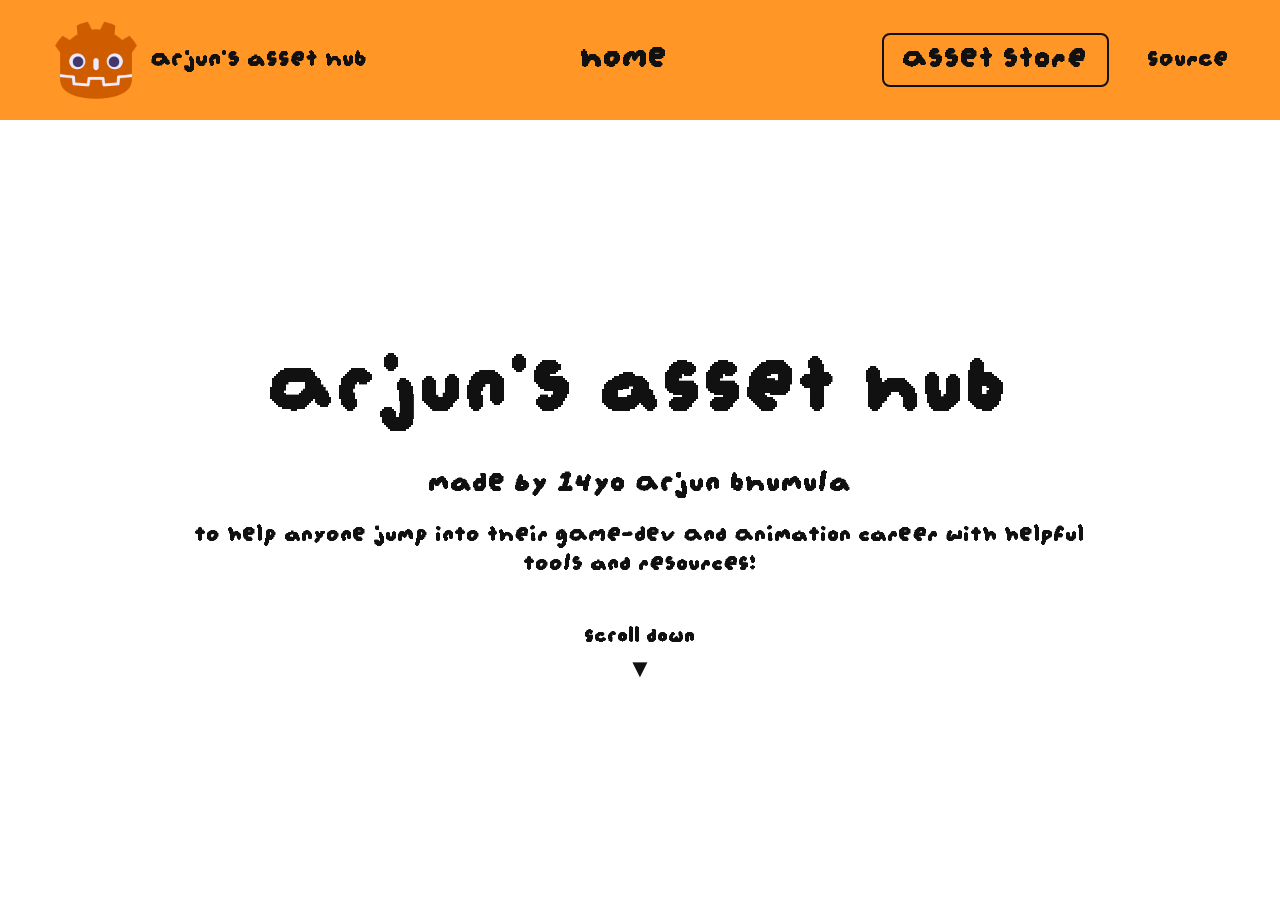
<file: index.html>
<!DOCTYPE html>
<html>

<head>
    <title>Arjun's Asset Hub</title>
    <meta name="viewport" content="width=device-width, initial-scale=1.0">
    <link rel="stylesheet" href="styles.css">
    <link rel="icon" href="assets/logo.png" alt="logo">
</head>

<body>
    <nav>
        <a class="brand" href="index.html">
            <img class="logo" src="assets/logo.png" alt="logo">
            Arjun's Asset Hub
        </a>

        <div class="nav-home">
            Home
            <!-- <span class="arrow">▼</span> -->
        </div>

        <div class="nav-links">
            <a class="nav-store" href="store.html">Asset Store</a>
            <a href="https://github.com/ar-bh/arjuns-asset-hub" target="_blank">Source</a>
            <!-- <a href="">Donate</a> -->
        </div>

    </nav>

    <div class="page-scroll">
       <section class="hero">
        <div class="hero-video" aria-hidden="true">
            <iframe id="hero-frame" title="" allow="autoplay; encrypted-media; picture-in-picture" referrerpolicy="strict-origin-when-cross-origin" playsinline webkit-playsinline></iframe>
        </div>
            <h1>Arjun's Asset Hub</h1>
            <p class="byline">made by 14yo Arjun Bhumula</p>
            <p class="mission">to help anyone jump into their game-dev and animation career with helpful tools and resources!</p>
            <a class="scroll" href="#featured">scroll down <br><span class="arrow">▼</span></a>
       </section>

        <section id="featured" class="featured">
            <h2 class="page-title">featured projects</h2>
            <div id="featured-list" class="card-list"></div>
        </section>
    </div>


    <script src="load-store.js"></script>
    <script>
    loadStore().then(function () {
        function youtubeId(url) {
            const match = (url || "").match(/[?&]v=([^&]+)/);
            return match ? match[1] : "";
        }

        const ids = [];
        for (const category of Object.values(store)) {
            for (const project of Object.values(category.projects)) {
                const id = youtubeId(project.video);
                if (id && ids.indexOf(id) === -1) ids.push(id);
            }
        }

        const quiet = window.matchMedia("(prefers-reduced-motion: reduce)").matches;
        const frame = document.getElementById("hero-frame");
        if (frame && ids.length && !quiet) {
            frame.src = "https://www.youtube-nocookie.com/embed/" + ids[0]
                + "?autoplay=1&mute=1&controls=0&rel=0&modestbranding=1&playsinline=1"
                + "&loop=1&fs=0&disablekb=1&iv_load_policy=3&enablejsapi=1"
                + "&origin=" + encodeURIComponent(window.location.origin)
                + "&playlist="
                + ids.join(",");

            function kickHero() {
                if (!frame.contentWindow) return;
                const send = function (func) {
                    frame.contentWindow.postMessage(JSON.stringify({
                        event: "command",
                        func: func,
                        args: []
                    }), "*");
                };
                send("mute");
                send("playVideo");
            }

            frame.addEventListener("load", function () {
                kickHero();
                setTimeout(kickHero, 400);
            });
            document.addEventListener("touchstart", kickHero, { once: true, passive: true });
            document.addEventListener("pointerdown", kickHero, { once: true });
        }

        const box = document.getElementById("featured-list");

        function addCard(label, href, image) {
            const card = document.createElement("a");
            card.className = "tile is-featured";
            const text = document.createElement("span");
            text.className = "tile-label";
            text.textContent = label;
            card.appendChild(text);
            card.href = href;
            if (image) {
                card.style.setProperty("--tile-image", "url('" + image + "')");
            }
            box.appendChild(card);
        }

        for (const categoryName of Object.keys(store)) {
            const projects = store[categoryName].projects;
            for (const project of Object.values(projects)) {
                if (!project.featured) continue;
                addCard(
                    project.name,
                    "project.html?category=" + encodeURIComponent(categoryName)
                        + "&name=" + encodeURIComponent(project.name),
                        project.image
                );
            }
        }
    });

    </script>

</body>


</html>
</file>
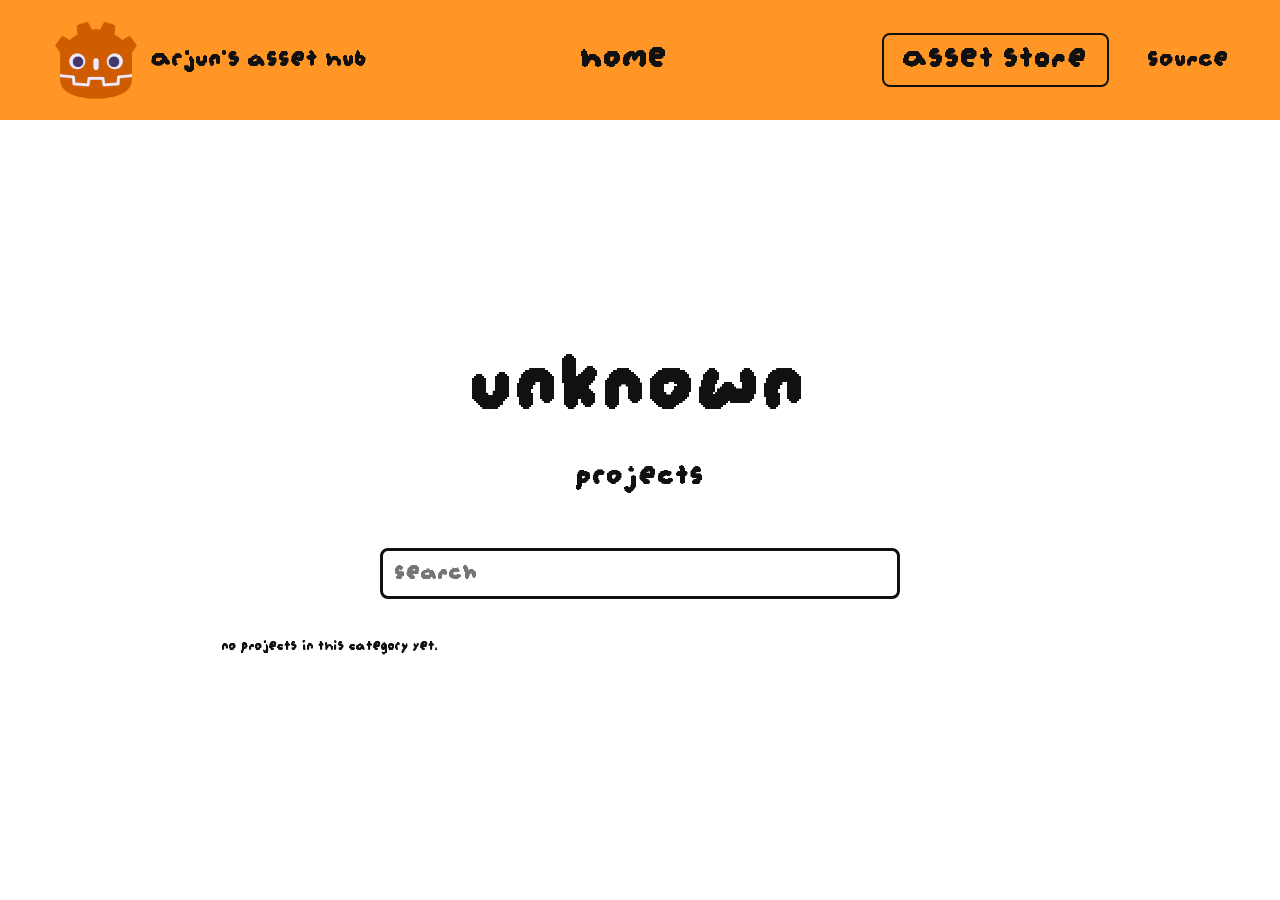
<file: category.html>
<!DOCTYPE html>
<html>
<head>
    <title>Category - Arjun's Asset Hub</title>
    <meta name="viewport" content="width=device-width, initial-scale=1.0">
    <link rel="stylesheet" href="styles.css">
    <link rel="icon" href="assets/logo.png" alt="logo">
</head>
<body>
    <nav>
        <a class="brand" href="index.html">
            <img class="logo" src="assets/logo.png" alt="logo">
            Arjun's Asset Hub
        </a>

        <div class="nav-home">
            <a href="index.html">Home</a>
        </div>

        <div class="nav-links">
            <a class="nav-store" href="store.html">Asset Store</a>
            <a href="https://github.com/ar-bh/arjuns-asset-hub" target="_blank">Source</a>
            <!-- <a href="">Donate</a> -->
        </div>

    </nav>

    <main>
        <h1 id="category-title" class="page-title"></h1>
        <p class="byline">projects</p>
        <input id="search" class="search" type="search" placeholder="search">
        <div id="projects" class="card-list"></div>
    </main>

    <script src="load-store.js"></script>
    <script>
    loadStore().then(function () {
        const params = new URLSearchParams(window.location.search);
        const categoryName = params.get("name");
        const category = store[categoryName];
        const projects = category ? category.projects : null;

        document.getElementById("category-title").textContent = categoryName || "Unknown";
        document.title = (categoryName || "Category") + " - Arjun's Asset Hub";

        const box = document.getElementById("projects");

        function addCard(label, href, image, extraClass) {
            const card = document.createElement(href ? "a": "div");
            card.className = "tile" + (extraClass ? " " + extraClass : "");
            const text = document.createElement("span");
            text.className = "tile-label";
            text.textContent = label;
            card.appendChild(text);
            if (href) {
                card.href = href;
            }
            if (image) {
                card.style.setProperty("--tile-image", "url('" + image + "')");
            }
            box.appendChild(card);
        }

        if (!projects) {
            box.textContent = "No projects in this category yet.";
        } else {
            const list = Object.values(projects).slice().sort(function (a, b) {
                return (b.featured ? 1 : 0) - (a.featured ? 1 : 0);
            });
            for (const project of list) {
                addCard(
                    project.name,
                    "project.html?category=" + encodeURIComponent(categoryName)
                    + "&name=" + encodeURIComponent(project.name),
                    project.image,
                    project.featured ? "is-featured" : ""
                )
            }

            const search = document.getElementById("search");
            search.oninput = function () {
                const q = search.value.toLowerCase().trim();
                box.querySelectorAll(".tile").forEach(function (tile) {
                    const name = tile.textContent.toLowerCase();
                    tile.style.display = !q || name.indexOf(q) !== -1 ? "" : "none";
                });
            };
        }
    });
    </script>


</body>

</html>
</file>
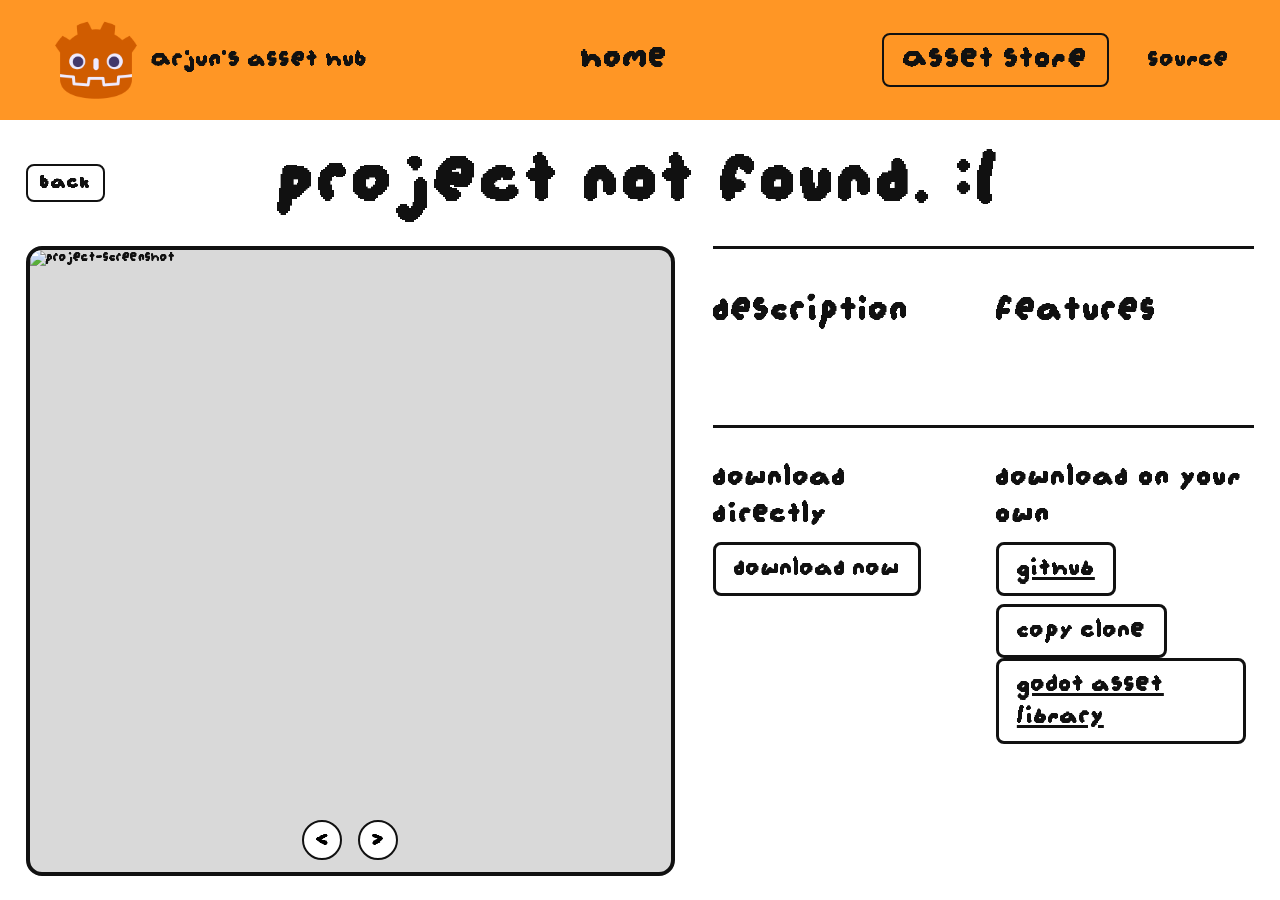
<file: project.html>
<!DOCTYPE html>
<html>
<head>
    <title>Project - Arjun's Asset Hub</title>
    <meta name="viewport" content="width=device-width, initial-scale=1.0">
    <link rel="stylesheet" href="styles.css">
    <link rel="icon" href="assets/logo.png" alt="logo">
</head>

<body>
    <nav>
        <a class="brand" href="index.html">
            <img class="logo" src="assets/logo.png" alt="logo">
            Arjun's Asset Hub
        </a>

        <div class="nav-home">
            <a href="index.html">Home</a>
        </div>
        <div class="nav-links">
            <a class="nav-store" href="store.html">Asset Store</a>
            <a href="https://github.com/ar-bh/arjuns-asset-hub" target="_blank">Source</a>
            <!-- <a href="">Donate</a> -->
        </div>
    </nav>

   <main class="project-page">
    <div class="project-head">
        <a id="back" class="back" href="store.html">back</a>
        <h1 id="project-title" class="page-title"></h1>
    </div>

    <div class="project-layout">
        <div class="gallery">
            <div class="gallery-stage">
                <img id="gallery-image" alt="project-screenshot">
                <iframe id="gallery-video" title="project video" allowfullscreen></iframe>
            </div>

            <div class="gallery-nav">
                <button id="prev" type="button">&lt;</button>
                <button id="next" type="button">&gt;</button>
            </div>

        </div>

        <div class="project-info">
            <div class="desc-features">
                <div>
                    <h2>Description</h2>
                    <p id="desc"></p>
                </div>

                <div>
                    <h2>Features</h2>
                    <ul id="features"></ul>
                </div>
            </div>

            <div class="download">
                <div>
                    <h2>Download directly</h2>
                    <button id="download-now" type="button">Download now</button>
                </div>
                <div>
                    <h2>Download on your own</h2>
                    <a id="link-git" target="_blank">GitHub</a>
                    <button type="button" id="copy-clone">copy clone</button>
                    <a id="link-lib" target="_blank">Godot Asset Library</a>
                </div>
            </div>
            <p id="private-note" class="private-note hidden"></p>
        </div>
    </div>
   </main>

    <div id="download-popup" class="popup hidden">
        <div class="popup-box">
            <p>Choose a file</p>
            <a id="link-zip">.zip</a>
            <button id="popup-close" type="button">close</button>
        </div>
    </div>

    <script src="load-store.js"></script>
    <script>
    loadStore().then(function () {
        const params = new URLSearchParams(window.location.search);
        const categoryName = params.get("category");
        const projectName = params.get("name");
        const project = store[categoryName] && store[categoryName].projects[projectName];

        if (!project) {
            document.getElementById("project-title").textContent = "Project not found. :(";
        } else {
            document.getElementById("project-title").textContent = project.name;
            document.title = project.name + " - Arjun's Asset Hub";
            document.getElementById("back").href = 
                "category.html?name=" + encodeURIComponent(categoryName);
            document.getElementById("desc").textContent = project.description;

            const list = document.getElementById("features");
            for (const item of project.features || []) {
                const li = document.createElement("li");
                li.textContent = item;
                list.appendChild(li);
            }

            const locked = project.private === "yes" || project.private === "true";
            const downloadBox = document.querySelector(".download");
            const note = document.getElementById("private-note");
            if (locked) {
                downloadBox.classList.add("hidden");
                note.classList.remove("hidden");
                note.textContent = project.privateText || "not for you";
            }

            function githubZip(url) {
                if (!url || url === "not yet") return "";
                return url.replace(/\.git$/, "") + "/archive/refs/heads/main.zip";
            }
            const downloadUrl = project.download || githubZip(project.github);

            const zip = document.getElementById("link-zip");
            zip.href = downloadUrl;
            const file = downloadUrl.split("?")[0].split("/").pop() || "file";
            const dot = file.lastIndexOf(".");
            zip.textContent = dot === -1 ? file : file.slice(dot);
            zip.setAttribute("download", file);

            const openBtn = document.getElementById("download-now");
            const popup = document.getElementById("download-popup");
            const closeBtn = document.getElementById("popup-close");

            if (!downloadUrl) {
                openBtn.style.display = "none";
            } else {
                openBtn.onclick = function () {
                    popup.classList.remove("hidden");
                };
                closeBtn.onclick = function () {
                    popup.classList.add("hidden");
                };
                popup.onclick = function (event) {
                    if (event.target === popup) {
                        popup.classList.add("hidden");
                    }
                };
            }

            const git = document.getElementById("link-git");
            git.href = project.github || "";
            if (!project.github || project.github == "not yet") git.style.display = "none";

            const cloneBtn = document.getElementById("copy-clone");
            if (!project.github || project.github === "not yet") {
                cloneBtn.style.display = "none";
            } else {
                cloneBtn.onclick = function () {
                    const url = project.github.replace(/\.git$/, "") + ".git";
                    navigator.clipboard.writeText("git clone " + url).then(function () {
                        cloneBtn.textContent = "copied";
                        setTimeout(function () {
                            cloneBtn.textContent = "copy clone";
                        }, 1200);
                    });
                };
            }

            const lib = document.getElementById("link-lib");
            lib.href = project.assetLib || "";
            if (!project.assetLib || project.assetLib == "not yet") lib.style.display = "none";

            const slides = (project.images && project.images.length)
                ? project.images.slice()
                : (project.image ? [project.image] : []);
            if (project.video) {
                slides.unshift(project.video);
            }

            let index = 0;
            const img = document.getElementById("gallery-image");
            const frame = document.getElementById("gallery-video");

            function youtubeId(url) {
                const match = url.match(/[?&]v=([^&]+)/);
                return match ? match[1] : "";
            }

            function showSlide() {
                const current = slides[index] || "";
                const id = youtubeId(current);

                if (id) {
                    img.style.display = "none";
                    frame.style.display = "block";
                    frame.src = "https://www.youtube.com/embed/" + id;
                } else {
                    frame.style.display = "none";
                    frame.src = "";
                    img.style.display = "block";
                    img.src = current;
                }
            }

            document.getElementById("prev").onclick = function () {
                if (!slides.length) return;
                index = (index - 1 + slides.length) % slides.length;
                showSlide()
            };
            document.getElementById("next").onclick = function () {
                if (!slides.length) return;
                index = (index + 1) % slides.length;
                showSlide();
            };
            showSlide();


        }

    });
    </script>


</body>

</html>
</file>
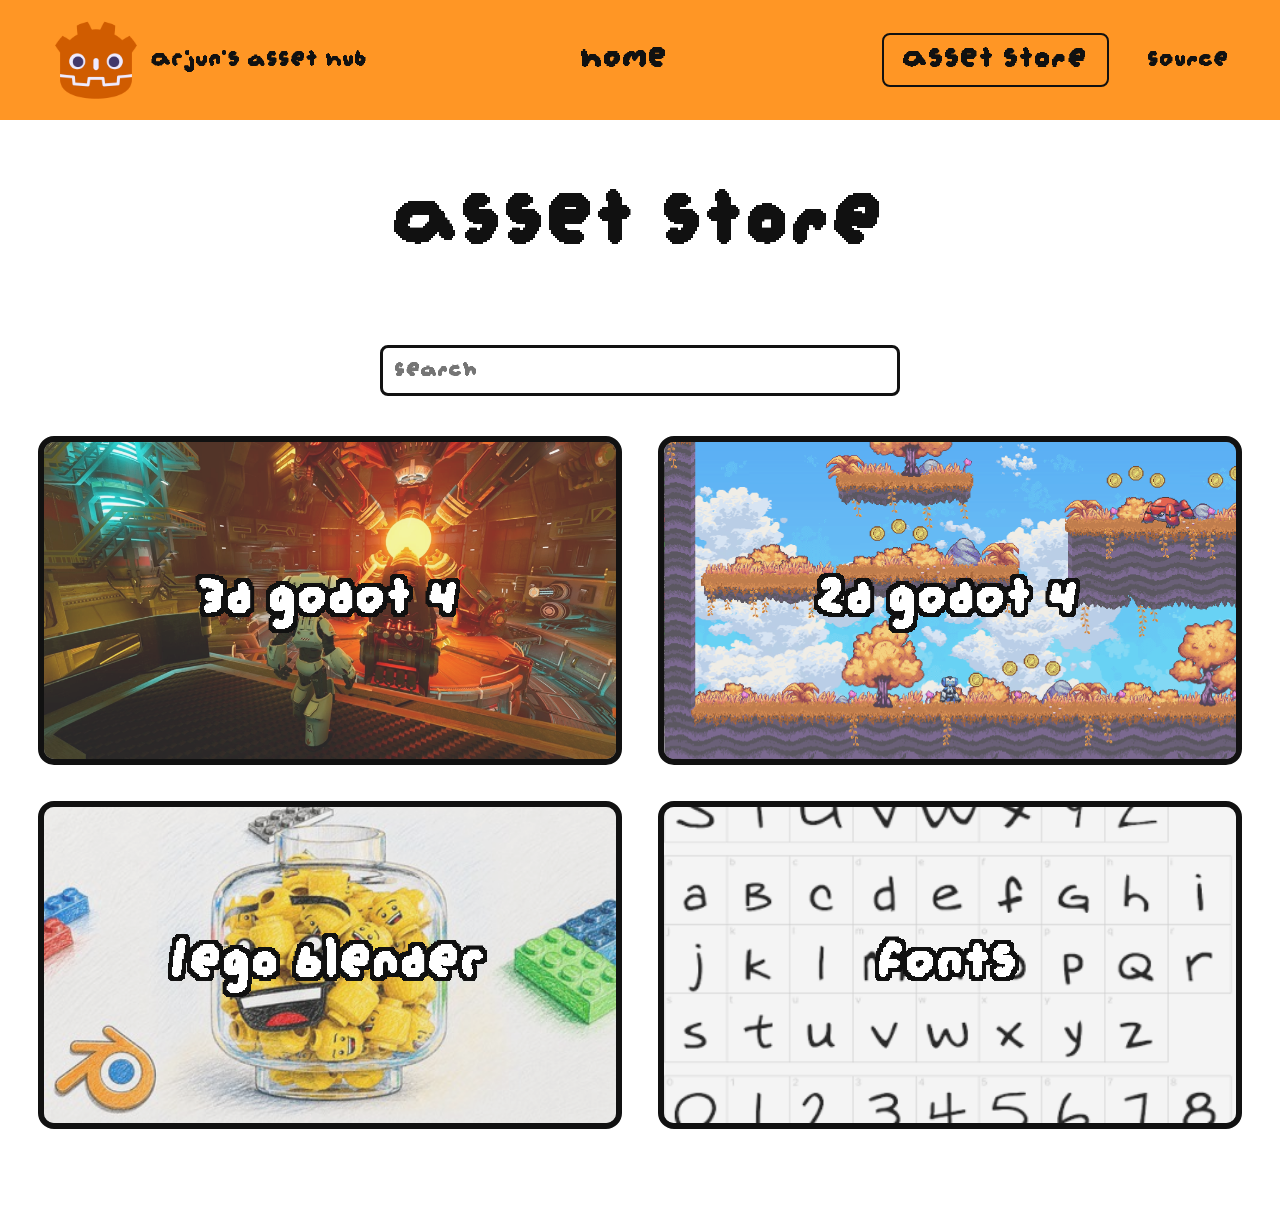
<file: store.html>
<!DOCTYPE html>
<html>
<head>
    <title>Asset Store - Arjun's Asset Hub</title>
    <meta name="viewport" content="width=device-width, initial-scale=1.0">
    <link rel="stylesheet" href="styles.css">
    <link rel="icon" href="assets/logo.png" alt="logo">
</head>
<body>
    <nav>
        <a class="brand" href="index.html">
            <img class="logo" src="assets/logo.png" alt="logo">
            Arjun's Asset Hub
        </a>

        <div class="nav-home">
            <a href="index.html">Home</a>
        </div>

        <div class="nav-links">
            <a class="nav-store" href="store.html">Asset Store</a>
            <a href="https://github.com/ar-bh/arjuns-asset-hub" target="_blank">Source</a>
            <!-- <a href="">Donate</a> -->
        </div>
    </nav>

    <main>
        <h1 class="page-title">Asset Store</h1>
        <p class="byline"></p>
        <input id="search" class="search" type="search" placeholder="search">
        <div id="categories" class="card-list"></div>
    </main>

    <script src="load-store.js"></script>
    <script>
    loadStore().then(function () {
        const box = document.getElementById("categories");
        const names = Object.keys(store);

        function addCard(label, href, image, extraClass) {
            const card = document.createElement(href ? "a" : "div");
            card.className = "tile" + (extraClass ? " " + extraClass : "");
            const text = document.createElement("span");
            text.className = "tile-label";
            text.textContent = label;
            card.appendChild(text);
            if (href) {
                card.href = href;
            }
            if (image) {
                card.style.setProperty("--tile-image", "url('" + image + "')");
            }
            box.appendChild(card);
        }

        for (const name of names) {
            addCard(
                name,
                "category.html?name=" + encodeURIComponent(name),
                store[name].image
            );
        }

        const search = document.getElementById("search");
        search.oninput = function () {
            const q = search.value.toLowerCase().trim();
            box.querySelectorAll(".tile").forEach(function (tile) {
                const name = tile.textContent.toLowerCase();
                tile.style.display = !q || name.indexOf(q) !== -1 ? "" : "none";
            });
        };
    });
    </script>

</body>


</html>
</file>
<file: styles.css>
@font-face {
    font-family: "Augie Pixel";
    src: url("assets/augie-pixel/augiepixel.ttf") format("truetype");
}

* {
    box-sizing: border-box;
}

html {
    margin: 0;
    padding: 0;
    height: 100%;
}

body {
    margin: 0;
    min-height: 100vh;
    display: flex;
    flex-direction: column;
    font-family: "Augie Pixel", Arial, sans-serif;
    -webkit-font-smoothing: none;
    font-smooth: never;
    color: #111;
    background: #fff;
    height: 100%;
    overflow-x: hidden;
}

nav {
    display: flex;
    align-items: center;
    justify-content: space-between;
    flex: 0 0 auto;
    padding: clamp(10px, 1.2vw, 18px) clamp(16px, 4vw, 64px);
    font-size: clamp(20px, 2.4vw, 38px);
    background-color: #ff9625;
    position: sticky;
    top: 0;
    z-index: 20;
}

.brand {
    display: flex;
    align-items: center;
    gap: 10px;
    color: #111;
    text-decoration: none;
}

.logo {
    width: clamp(52px, 7vw, 92px);
    height: clamp(52px, 7vw, 92px);
    object-fit: contain;
}

.nav-home {
    display: flex;
    flex-direction: column;
    align-items: center;
    line-height: 1.2;
    font-size: 1.3em;
}

.nav-home a {
    color: #111;
    text-decoration: none;
}

.nav-links {
    display: flex;
    align-items: center;
    gap: clamp(16px, 3vw, 40px);
}

.nav-links a {
    display: flex;
    align-items: center;
    color: #111;
    text-decoration: none;
    line-height: 1;
}

.nav-links a:hover {
    text-decoration: underline;
}

main {
    flex: 1;
    display: flex;
    flex-direction: column;
    justify-content: center;
    align-items: center;
    text-align: center;
    padding: 24px 24px 80px;
}

h1 {
    font-size: clamp(42px, 8vw, 112px);
    font-weight: normal;
    line-height: 1.1;
}

.byline {
    font-size: clamp(20px, 2.8vw, 38px);
    margin-top: 16px;
}

.mission {
    font-size: clamp(18px, 2.2vw, 30px);
    margin-top: 20px;
    max-width: 900px;
}

.scroll {
    margin: 0;
    text-align: center;
}

.arrow {
    display: block;
    margin-top: 4px;
}

.page-title {
    font-size: clamp(42px, 8vw, 112px);
    margin: 0;
    margin-top: 2vw;
    line-height: 1.05;
    overflow-wrap: anywhere;
}

.card-list {
    display: grid;
    grid-template-columns: repeat(2, minmax(0, 1fr));
    gap: 36px;
    margin-top: 40px;
    width: min(1400px, 94vw);
}

.tile {
    position: relative;
    display: flex;
    align-items: center;
    justify-content: center;
    min-height: 200px;
    aspect-ratio: 16 / 9;
    background-color: #c8c8c8;
    background-size: cover;
    background-position: center;
    background-repeat: no-repeat;
    border: 6px solid #111;
    color: #111;
    text-decoration: none;
    text-align: center;
    font-size: clamp(32px, 5vw, 76px);
    border-radius: 16px;
    overflow: hidden;
}

.tile::before {
    content: "";
    position: absolute;
    inset: 0;
    background-image: var(--tile-image);
    background-size: cover;
    background-position: center;
    background-repeat: no-repeat;
    opacity: 0.8;
    z-index: 0;
}

.tile.empty {
    background-color: transparent;
    background-image: none;
}

.tile:hover {
    background-color: #b0b0b0;
    outline: 6px solid #111;
    outline-offset: 4px;
}

.tile.soon {
    pointer-events: none;
    border: 2px solid #111;
}

.tile-label {
    position: relative;
    z-index: 1;
    color: #ffffff;
    font-size: inherit;
    -webkit-text-stroke: 8px #111;
    paint-order: stroke fill;
    text-shadow:
        -2px -2px 0 #111,
        2px -2px 0 #111,
        -2px 2px 0 #111,
        2px 2px 0 #111;
}

.tile.soon .tile-label {
    -webkit-text-stroke: 0;
    text-shadow: none;
}

.tile.is-featured {
    overflow: visible;
    box-shadow:
        0 0 0 3px #ff9625,
        0 0 22px 4px #ff9625;
}

.tile.is-featured::after {
    content: "🌟";
    position: absolute;
    top: 8px;
    right: 12px;
    z-index: 2;
    color: #ff9625;
    font-size: 0.45em;
    line-height: 1;
    -webkit-text-stroke: 4px #111;
    paint-order: stroke fill;
    pointer-events: none;
}

.nav-store {
    font-size: 1.25em;
    padding: 0.15em 0.5em;
    border: 2px solid #111;
    border-radius: 8px;
}

.nav-store:hover {
    background: #111;
    color: #fff;
    text-decoration: none;
}

.project-page {
    flex: 1;
    justify-content: flex-start;
    width: 100%;
    padding: 16px 2vw 24px;
}

.project-head {
    position: relative;
    display: block;
    width: 96vw;
}

.project-head .page-title {
    font-size: clamp(56px, 7vw, 150px);
    margin: 0;
    text-align: center;
}

.back {
    position: absolute;
    left: 0;
    top: 50%;
    transform: translateY(-50%);
    padding: 4px 12px;
    border: 2px solid #111;
    border-radius: 8px;
    color: #111;
    text-decoration: none;
    font-size: clamp(18px, 2vw, 28px);
}

.project-layout {
    display: grid;
    grid-template-columns: 1.2fr 1fr;
    align-items: stretch;
    gap: 3vw;
    width: 96vw;
    flex: 1;
    min-height: 0;
    margin-top: 16px;
    text-align: left;
}

.gallery {
    position: relative;
    height: 100%;
    border: 4px solid #111;
    border-radius: 16px;
    overflow: hidden;
    background: #d9d9d9;
}

.gallery-stage,
.gallery-stage img,
.gallery-stage iframe {
    position: absolute;
    inset: 0;
    width: 100%;
    height: 100%;
    border: 0;
}

.gallery-stage img {
    object-fit: cover;
}

.gallery-stage iframe {
    display: none;
}

.gallery-nav {
    position: absolute;
    left: 0;
    right: 0;
    bottom: 12px;
    display: flex;
    justify-content: center;
    gap: 16px;
    z-index: 2;
}

.gallery-nav button {
    font-family: inherit;
    font-size: 24px;
    background: #fff;
    border: 2px solid #111;
    border-radius: 999px;
    width: 40px;
    height: 40px;
    cursor: pointer;
}

.project-info {
    height: 100%;
    display: flex;
    flex-direction: column;
}

.desc-features {
    flex: 0.5;
    display: grid;
    grid-template-columns: 1fr 1fr;
    gap: 24px;
    min-height: 0;
    overflow: auto;
    padding: 40px 0 12px;
    border-top: 3px solid #111;
    border-bottom: 3px solid #111;
}

.desc-features h2 {
    margin: 0 0 8px;
    font-size: clamp(32px, 3.4vw, 56px);
    font-weight: normal;
}

.desc-features p,
.desc-features li {
    font-size: clamp(26px, 2.6vw, 40px);
}

.download {
    display: grid;
    grid-template-columns: 1fr 1fr;
    gap: 24px;
    padding-top: 32px;
}

.download h2 {
    margin: 0 0 8px;
    font-size: clamp(26px, 2.8vw, 44px);
    font-weight: normal;
    text-decoration: none;
}

.download a{
    display: inline-block;
    width: fit-content;
    margin: 0 8px 8px 0;
    padding: 8px 18px;
    border: 3px solid #111;
    border-radius: 8px;
    color: #111;
    font-size: clamp(22px, 2.4vw, 36px);
    text-decoration: underline;
}

.download a:hover {
    background: #111;
    color: #fff;
}

.download button {
    font-family: inherit;
    font-size: clamp(22px, 2.4vw, 36px);
    padding: 8px 18px;
    border: 3px solid #111;
    border-radius: 8px;
    background: #fff;
    color: #111;
    cursor: pointer;
}

.download button:hover {
    background: #111;
    color: #fff;
}

.private-note {
    margin: 32px 0 0;
    font-size: clamp(56px, 5.1vw, 90px);
}

.hidden {
    display: none;
}

.popup {
    position: fixed;
    inset: 0;
    z-index: 50;
    display: flex;
    align-items: center;
    justify-content: center;
    background: rgba(0, 0, 0, 0.45);
}

.popup.hidden {
    display: none;
}

.popup-box {
    display: flex;
    flex-direction: column;
    align-items: center;
    gap: 16px;
    padding: 28px 36px;
    background: #fff;
    border: 4px solid #111;
    border-radius: 16px;
    font-size: clamp(22px, 2.4vw, 36px);
}

.popup-box p {
    font-size: clamp(32px, 4vw, 56px);
    margin: 0;
}

.popup-box a {
    display: inline-block;
    padding: 8px 18px;
    border: 3px solid #111;
    border-radius: 8px;
    color: #111;
    text-decoration: none;
}

.popup-box a:hover {
    background: #111;
    color: #fff;
}

.popup-box button {
    font-family: inherit;
    font-size: 18px;
    padding: 4px 12px;
    border: 2px solid #111;
    border-radius: 8px;
    background: #fff;
    cursor: pointer;
}

.page-scroll {
    flex: 1;
    min-height: 0;
    overflow-y: auto;
    scroll-snap-type: y mandatory;
    scroll-behavior: smooth;
}

.hero,
.featured {
    height: auto;
    min-height: 100%;
    scroll-snap-align: start;
    scroll-snap-stop: always;
}

.hero {
    position: relative;
    display: flex;
    flex-direction: column;
    justify-content: center;
    align-items: center;
    text-align: center;
    width: 100%;
    padding: clamp(28px, 6vh, 72px) 24px;
    overflow: hidden;
}

.hero-video {
    position: absolute;
    inset: 0;
    z-index: 0;
    overflow: hidden;
    pointer-events: none;
    opacity: 0.18;
}

.hero-video iframe {
    position: absolute;
    top: 50%;
    left: 50%;
    width: 177.78vh;
    height: 56.25vw;
    min-width: 160%;
    min-height: 260%;
    transform-origin: 50% 22%;
    transform: translate(-50%, -22%) scale(2.45);
    border: 0;
}


.hero h1,
.hero .byline,
.hero .mission  {
    position: relative;
    z-index: 1;
}

.hero h1 {
    margin: 0;
}

.hero .byline {
    margin: clamp(12px, 2vh, 20px) 0 0;
    max-width: min(1100px, 92vw);
}

.hero .mission {
    margin: clamp(12px, 2vh, 20px) 0 0;
}

.hero .scroll {
    position: relative;
    z-index: 2;
    margin-top: clamp(20px, 5vh, 52px);
    color: #111;
    text-decoration: none;
    font-size: clamp(18px, 2vw, 28px);
}

.featured {
    width: 100%;
    padding: 48px 4vw 80px;
    display: flex;
    flex-direction: column;
    align-items: center;
    justify-content: center;
}

.featured .page-title {
    margin-top: 0;
    font-size: clamp(42px, 7vw, 96px);
}

@media (max-height: 650px) and (min-width: 901px) {
    nav {
        padding-block: 6px;
        font-size: clamp(18px, 2vw, 28px);
    }

    .logo {
        width: 48px;
        height: 48px;
    }

    .hero {
        justify-content: flex-start;
        padding-block: clamp(20px, 5vh, 34px);
    }

    .hero h1 {
        font-size: clamp(38px, 6vw, 70px);
    }

    .hero .byline {
        font-size: clamp(17px, 2vw, 26px);
    }

    .hero .mission {
        font-size: clamp(15px, 1.7vw, 22px);
    }

    .hero .scroll {
        margin-top: 18px;
        font-size: 17px;
    }

    .featured {
        justify-content: flex-start;
        padding-block: 28px;
    }

    .featured .page-title {
        font-size: clamp(36px, 6vw, 68px);
    }
}

@media (max-width: 900px) {
    nav {
        flex-wrap: wrap;
        justify-content: center;
        gap: 10px 16px;
        font-size: clamp(16px, 4.5vw, 24px);
        padding: 10px 3vw;
    }

    .brand {
        width: 100%;
        justify-content: center;
    }

    .logo {
        width: 2em;
        height: 2em;
    }

    h1,
    .page-title {
        font-size: clamp(32px, 10vw, 56px);
    }

    .card-list {
        grid-template-columns: 1fr;
        width: 100%;
        max-width: 100%;
        gap: 16px;
        margin-top: 16px;
    }

    .tile {
        font-size: clamp(28px, 8vw, 44px);
        min-height: 140px;
        border-width: 4px;
    }

    .tile-label {
        -webkit-text-stroke-width: 3px;
    }

    .tile.is-featured::after {
        font-size: 0.55em;
        -webkit-text-stroke-width: 3px;
    }

    .project-page {
        padding: 12px 3vw 24px;
    }

    .project-head {
        width: 94vw;
        padding-top: 48px;
    }

    .project-head .page-title {
        font-size: clamp(28px, 8vw, 44px);
    }

    .back {
        top: 0;
        transform: none;
    }

    .project-layout {
        grid-template-columns: 1fr;
        width: 94vw;
        flex: none;
        height: auto;
    }

    .gallery {
        height: 200px;
    }

    .project-info {
        height: auto;
    }

    .desc-features {
        grid-template-columns: 1fr;
        flex: none;
    }

    .download {
        grid-template-columns: 1fr;
    }

    .desc-features h2,
    .desc-features p,
    .desc-features li {
        font-size: clamp(18px, 5vw, 26px);
    }

    .download a {
        font-size: clamp(20px, 5vw, 32px);
        padding: 8px 16px;
    }

    .download h2 {
        font-size: clamp(16px, 4.2vw, 24px);
    }

    .page-scroll {
        scroll-snap-type: none;
    }

    .hero,
    .featured {
        height: auto;
        min-height: 100%;
        overflow: hidden;
    }

    .hero {
        min-height: 100%;
        padding: 16px 16px 72px;
        justify-content: flex-start;
        padding-top: 8vh;

    }

    .hero h1 {
        font-size: clamp(28px, 9vw, 40px);
    }

    .hero .byline {
        font-size: clamp(16px, 4.5vw, 22px);
    }

    .hero .mission {
        font-size: clamp(14px, 4vw, 18px);
    }

    .hero .scroll {
        position: static;
        margin-top: 24px;
        font-size: 16px;
    }

    .hero-video iframe {
        min-height: 300%;
        transform-origin: 50% 18%;
        transform: translate(-50%, -18%) scale(2.8);
    }

    .featured {
        padding: 32px 4vw 48px;
        justify-content: flex-start;
    }

    .featured .page-title {
        font-size: clamp(28px, 8vw, 40px);
    }

    .tile {
        font-size: clamp(28px, 8vw, 44px);
        min-height: 140px;
        border-width: 4px;
    }

    main {
        justify-content: flex-start;
        padding: 16px 12px 40px;
        overflow-x: hidden;
    }

    .page-title,
    h1 {
        font-size: clamp(28px, 8vw, 48px);
        margin-top: 12px;
        overflow-wrap: anywhere;
    }

    .project-head,
    .project-layout {
        width: 100%;
        max-width: 100%;
    }

    .back {
        position: static;
        display: inline-block;
        margin-bottom: 12px;
    }
}

.search {
    font-family: inherit;
    font-size: clamp(18px, 2.4vw, 28px);
    width: min(520px, 90vw);
    margin-top: 16px;
    padding: 8px 12px;
    border: 3px solid #111;
    border-radius: 8px;
}
</file>
